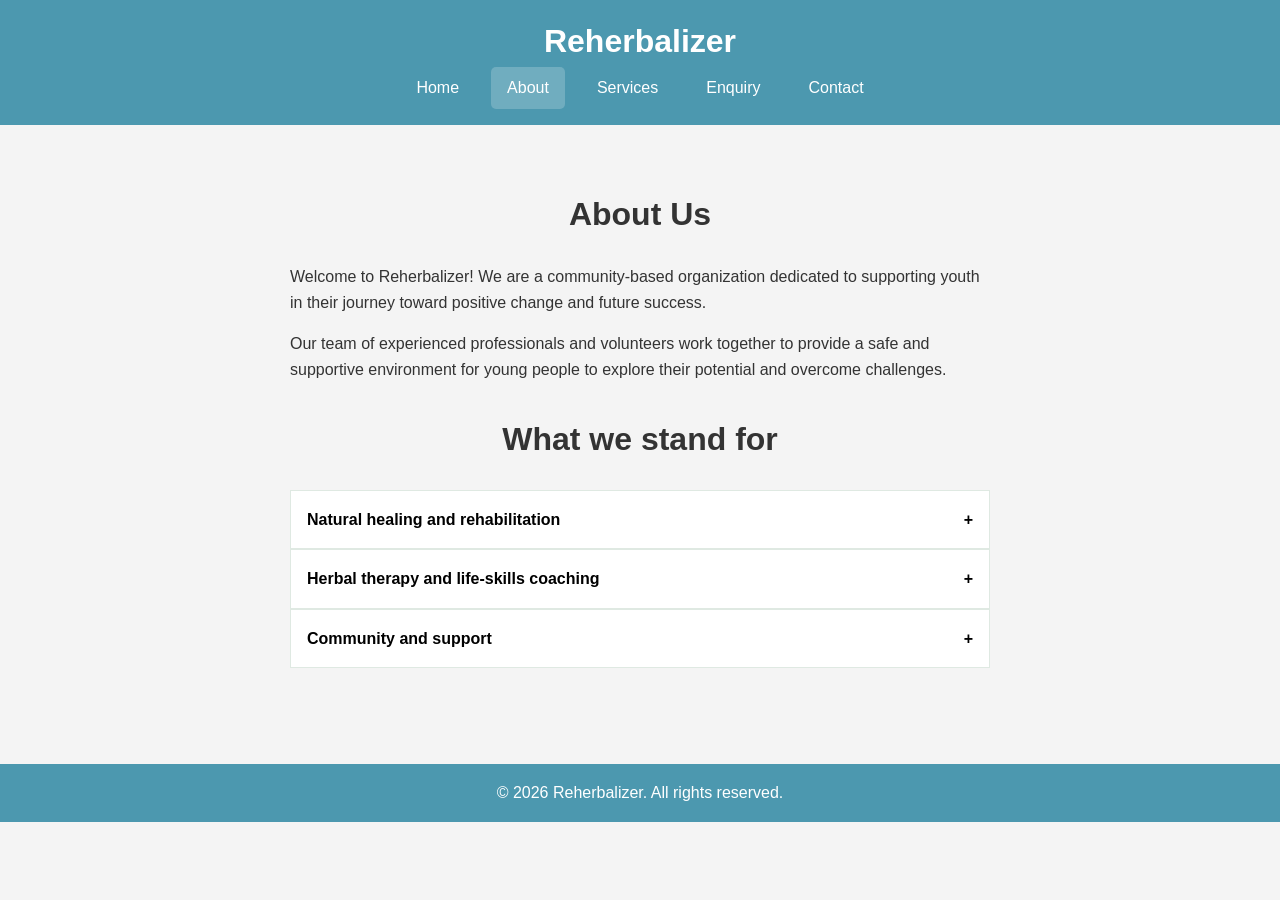
<file: pages/about.html>
<!DOCTYPE html>
<html lang="en">
<head>
  <meta charset="UTF-8">
  <meta name="viewport" content="width=device-width, initial-scale=1.0">
  <title>About | Reherbalizer</title>
  <meta name="description" content="Learn about Reherbalizer, a community organisation helping township youth overcome drug abuse with herbal wellness and peer support.">
  <meta name="keywords" content="youth rehabilitation, herbal remedies, drug abuse support, township youth, community support, South Africa">
  <meta name="referrer" content="strict-origin-when-cross-origin">
  <link rel="canonical" href="https://thelisper.github.io/Reherbilizer/pages/about.html">
  <meta property="og:title" content="About | Reherbalizer">
  <meta property="og:description" content="Learn about Reherbalizer, a community organisation helping township youth overcome drug abuse with herbal wellness and peer support.">
  <meta property="og:type" content="website">
  <meta property="og:url" content="https://thelisper.github.io/Reherbilizer/pages/about.html">
  <link rel="stylesheet" href="../styles.css">
  <script>document.documentElement.classList.add("js");</script>
</head>
<body>
  <a class="skip-link" href="#main">Skip to content</a>
  <header>
    <h1>Reherbalizer</h1>
    <nav aria-label="Main">
      <ul>
        <li><a href="../index.html">Home</a></li>
        <li><a href="about.html" aria-current="page">About</a></li>
        <li><a href="services.html">Services</a></li>
        <li><a href="enquiry.html">Enquiry</a></li>
        <li><a href="contact.html">Contact</a></li>
      </ul>
    </nav>
  </header>

  <main id="main">
    <section class="about reveal">
      <h2>About Us</h2>
      <p>Welcome to Reherbalizer! We are a community-based organization dedicated to supporting youth in their journey toward positive change and future success.</p>
      <p>Our team of experienced professionals and volunteers work together to provide a safe and supportive environment for young people to explore their potential and overcome challenges.</p>
    </section>

    <section>
      <h2>What we stand for</h2>
      <div class="accordion">
        <button type="button" aria-expanded="false" aria-controls="p1" id="b1">Natural healing and rehabilitation</button>
        <div class="panel" id="p1" role="region" aria-labelledby="b1"><p>We empower youth through natural healing, using herbal remedies safely alongside professional advice.</p></div>
        <button type="button" aria-expanded="false" aria-controls="p2" id="b2">Herbal therapy and life-skills coaching</button>
        <div class="panel" id="p2" role="region" aria-labelledby="b2"><p>Young people get access to herbal therapy and coaching that rebuilds routines, goals and confidence.</p></div>
        <button type="button" aria-expanded="false" aria-controls="p3" id="b3">Community and support</button>
        <div class="panel" id="p3" role="region" aria-labelledby="b3"><p>Recovery works best with neighbours, families and peers taking part, so we build that sense of community.</p></div>
      </div>
    </section>
  </main>

  <footer>
    <p>&copy; 2026 Reherbalizer. All rights reserved.</p>
  </footer>
  <script src="../script.js" defer></script>
</body>
</html>
</file>
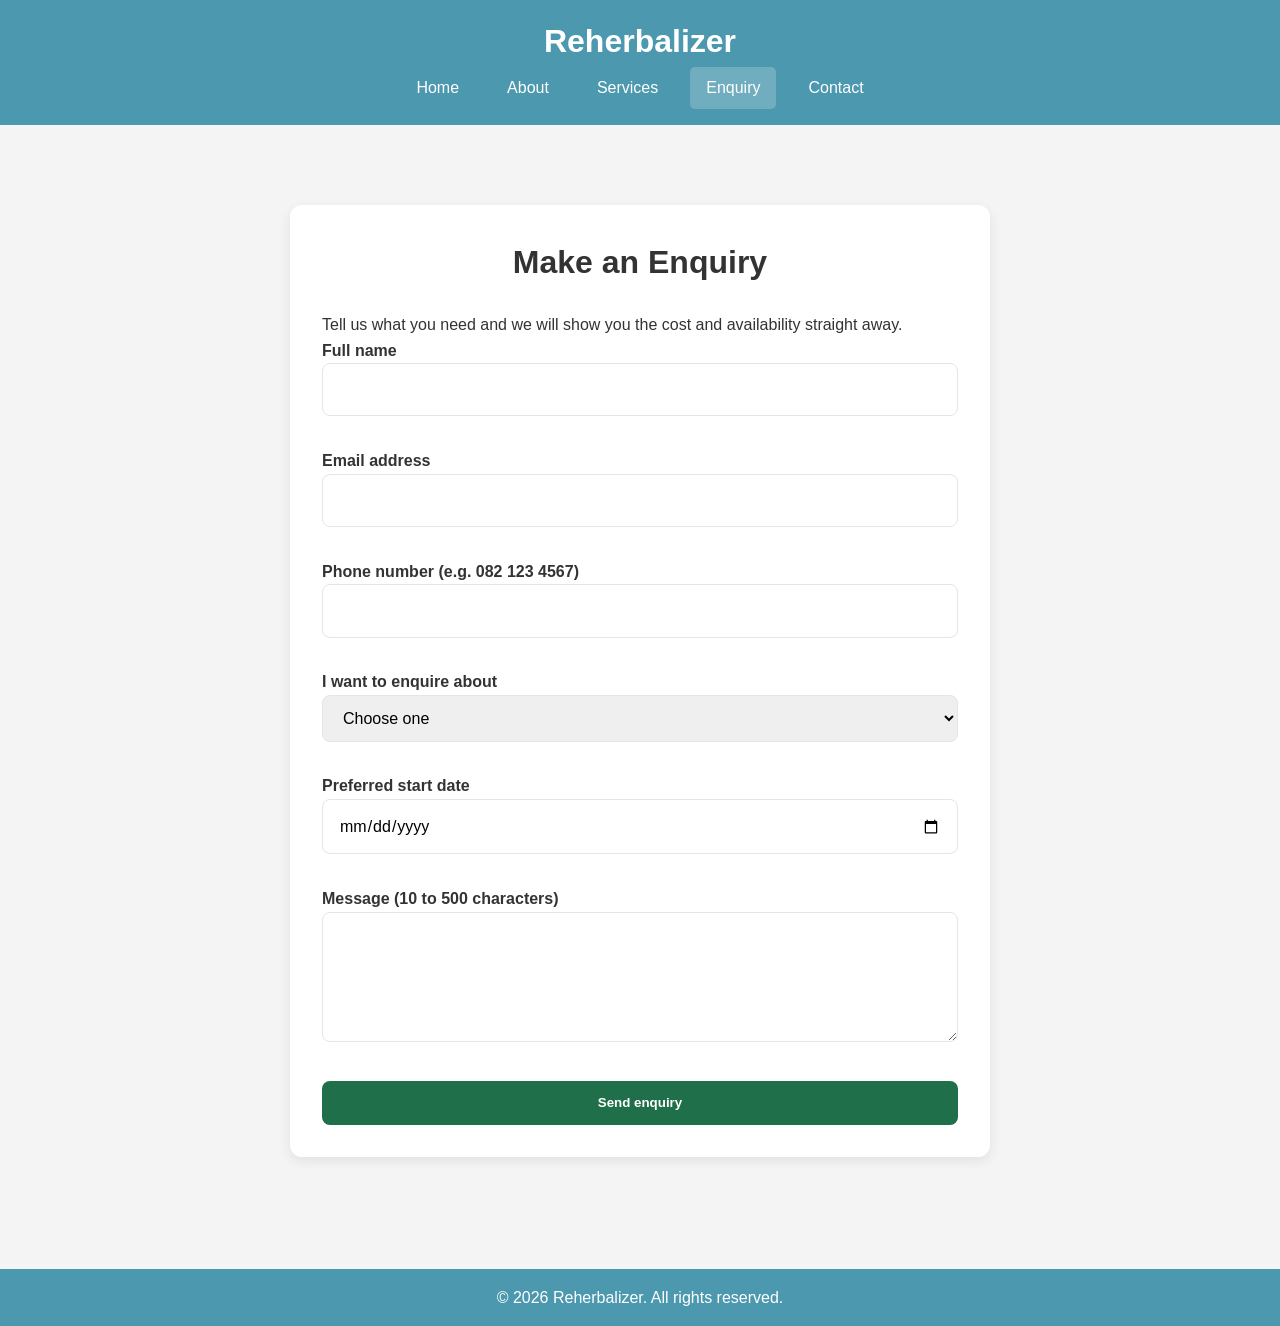
<file: pages/enquiry.html>
<!DOCTYPE html>
<html lang="en">
<head>
  <meta charset="UTF-8">
  <meta name="viewport" content="width=device-width, initial-scale=1.0">
  <title>Enquiry | Reherbalizer</title>
  <meta name="description" content="Enquire about Reherbalizer's services, or about volunteering or sponsoring. Get cost and availability details straight away.">
  <meta name="keywords" content="youth rehabilitation, herbal remedies, drug abuse support, township youth, community support, South Africa, volunteer, sponsor">
  <meta name="referrer" content="strict-origin-when-cross-origin">
  <link rel="canonical" href="https://thelisper.github.io/Reherbilizer/pages/enquiry.html">
  <meta property="og:title" content="Enquiry | Reherbalizer">
  <meta property="og:description" content="Enquire about Reherbalizer's services, or about volunteering or sponsoring. Get cost and availability details straight away.">
  <meta property="og:type" content="website">
  <meta property="og:url" content="https://thelisper.github.io/Reherbilizer/pages/enquiry.html">
  <link rel="stylesheet" href="../styles.css">
  <script>document.documentElement.classList.add("js");</script>
</head>
<body>
  <a class="skip-link" href="#main">Skip to content</a>
  <header>
    <h1>Reherbalizer</h1>
    <nav aria-label="Main">
      <ul>
        <li><a href="../index.html">Home</a></li>
        <li><a href="about.html">About</a></li>
        <li><a href="services.html">Services</a></li>
        <li><a href="enquiry.html" aria-current="page">Enquiry</a></li>
        <li><a href="contact.html">Contact</a></li>
      </ul>
    </nav>
  </header>

  <main id="main">
    <section class="enquiry">
      <h2>Make an Enquiry</h2>
      <p>Tell us what you need and we will show you the cost and availability straight away.</p>
      <form id="enquiry-form" action="https://formsubmit.co/you@example.com" method="post" novalidate>
        <div><label for="name">Full name</label>
        <input type="text" id="name" name="name" required minlength="2" maxlength="60" autocomplete="name"><span class="error" id="name-error" role="alert"></span></div>
        <div><label for="email">Email address</label>
        <input type="email" id="email" name="email" required autocomplete="email"><span class="error" id="email-error" role="alert"></span></div>
        <div><label for="phone">Phone number (e.g. 082 123 4567)</label>
        <input type="tel" id="phone" name="phone" required pattern="(\+27|0)[6-8][0-9]{8}" autocomplete="tel"><span class="error" id="phone-error" role="alert"></span></div>
        <div><label for="type">I want to enquire about</label>
        <select id="type" name="type" required><option value="">Choose one</option><option value="service">A service</option><option value="volunteer">Volunteering</option><option value="sponsor">Sponsoring</option></select><span class="error" id="type-error" role="alert"></span></div>
        <div id="service-wrap" hidden><label for="service">Which service?</label>
        <select id="service" name="service"><option value="">Choose a service</option></select><span class="error" id="service-error" role="alert"></span></div>
        <div><label for="date">Preferred start date</label>
        <input type="date" id="date" name="date" required><span class="error" id="date-error" role="alert"></span></div>
        <div><label for="message">Message (10 to 500 characters)</label>
        <textarea id="message" name="message" rows="4" required minlength="10" maxlength="500"></textarea><span class="error" id="message-error" role="alert"></span></div>
        <button type="submit">Send enquiry</button>
      </form>
      <div id="response" class="status ok" tabindex="-1" hidden></div>
    </section>
  </main>

  <footer>
    <p>&copy; 2026 Reherbalizer. All rights reserved.</p>
  </footer>
  <script src="../script.js" defer></script>
</body>
</html>
</file>
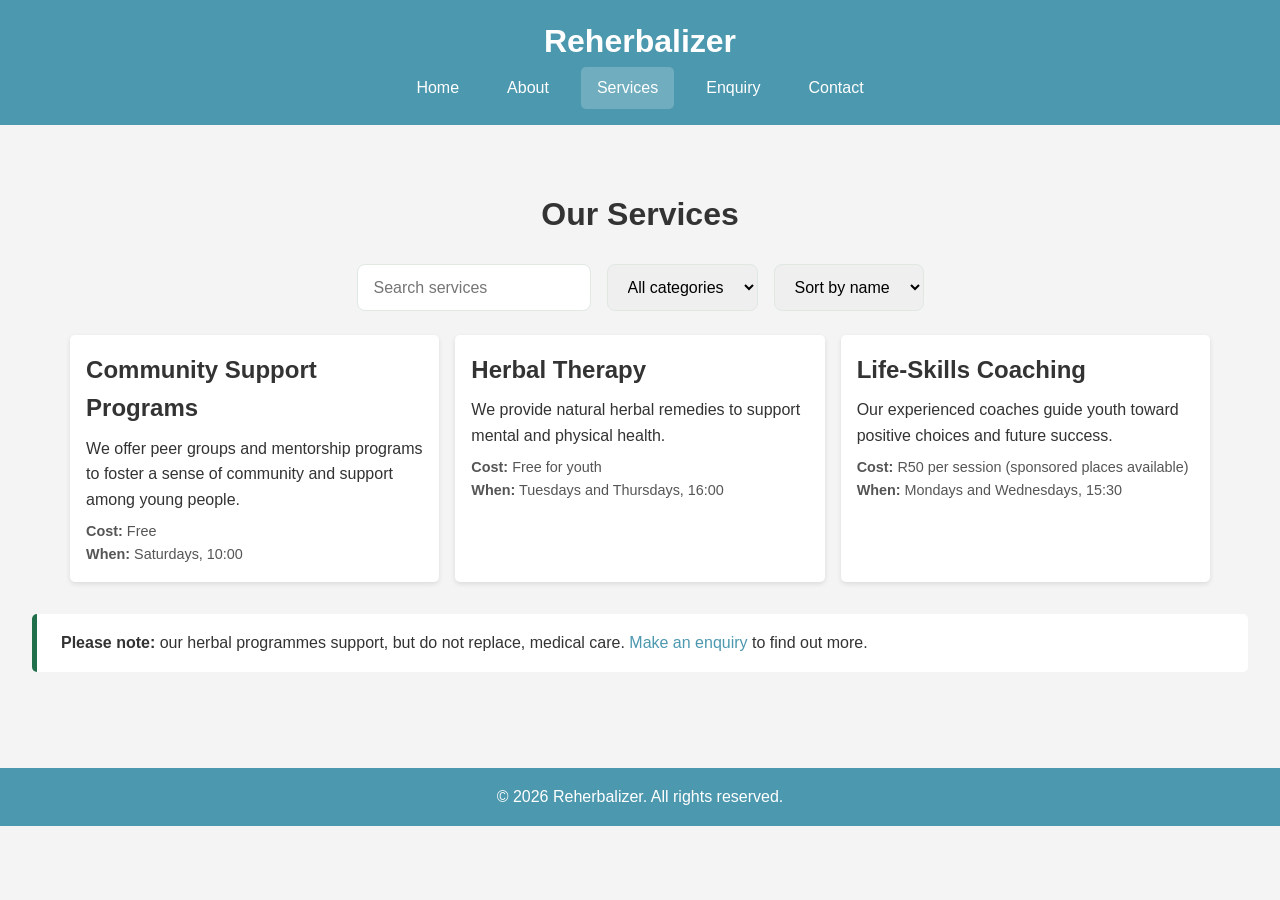
<file: pages/Services.html>
<!DOCTYPE html>
<html lang="en">
<head>
  <meta charset="UTF-8">
  <meta name="viewport" content="width=device-width, initial-scale=1.0">
  <title>Services | Reherbalizer</title>
  <meta name="description" content="Explore Reherbalizer's herbal therapy, life-skills coaching and community support programmes for township youth. Search and filter by category.">
  <meta name="keywords" content="youth rehabilitation, herbal remedies, drug abuse support, township youth, community support, South Africa, herbal therapy, life-skills coaching">
  <meta name="referrer" content="strict-origin-when-cross-origin">
  <link rel="canonical" href="https://thelisper.github.io/Reherbilizer/pages/services.html">
  <meta property="og:title" content="Services | Reherbalizer">
  <meta property="og:description" content="Explore Reherbalizer's herbal therapy, life-skills coaching and community support programmes for township youth. Search and filter by category.">
  <meta property="og:type" content="website">
  <meta property="og:url" content="https://thelisper.github.io/Reherbilizer/pages/services.html">
  <link rel="stylesheet" href="../styles.css">
  <script>document.documentElement.classList.add("js");</script>
</head>
<body>
  <a class="skip-link" href="#main">Skip to content</a>
  <header>
    <h1>Reherbalizer</h1>
    <nav aria-label="Main">
      <ul>
        <li><a href="../index.html">Home</a></li>
        <li><a href="about.html">About</a></li>
        <li><a href="services.html" aria-current="page">Services</a></li>
        <li><a href="enquiry.html">Enquiry</a></li>
        <li><a href="contact.html">Contact</a></li>
      </ul>
    </nav>
  </header>

  <main id="main">
    <section class="services">
      <h2>Our Services</h2>
      <div class="toolbar">
        <input type="search" id="search" placeholder="Search services" aria-label="Search services">
        <select id="category" aria-label="Filter by category"><option value="all">All categories</option></select>
        <select id="sort" aria-label="Sort services"><option value="name">Sort by name</option><option value="cost">Sort by cost</option></select>
      </div>
      <div class="cards" id="service-list" aria-live="polite"></div>
      <p class="empty" id="no-results" hidden>No services match your search. Try a different word or category.</p>
    </section>
    <section class="notice"><p><strong>Please note:</strong> our herbal programmes support, but do not replace, medical care. <a href="enquiry.html">Make an enquiry</a> to find out more.</p></section>
  </main>

  <footer>
    <p>&copy; 2026 Reherbalizer. All rights reserved.</p>
  </footer>
  <script src="../script.js" defer></script>
</body>
</html>
</file>
<file: styles.css>
/* Base reset */
* {
    margin: 0;
    padding: 0;
    box-sizing: border-box;
}

:root {
    --primary-color: #4c98af;
    --secondary-color: #f4f4f4;
    --text-color: #333;
    --font-family: 'Arial', sans-serif;
}

body {
    font-family: var(--font-family);
    color: var(--text-color);
    background-color: var(--secondary-color);
    line-height: 1.6;
}

a {
    color: var(--primary-color);
    text-decoration: none;
}

img {
    max-width: 100%;
    height: auto;
    display: block;
}

header {
    background: var(--primary-color);
    color: #fff;
    padding: 1rem 0;
    text-align: center;
}

header h1 {
    margin: 0;
    font-size: 2rem;
}

nav ul {
    list-style: none;
    display: flex;
    justify-content: center;
    gap: 1rem;
}

nav li {
    position: relative;
}

nav > ul > li {
    display: inline-block;
}

nav a {
    color: #fff;
    padding: 0.5rem 1rem;
    display: block;
    transition: color 0.3s ease;
}

nav a:hover,
nav a[aria-current="page"] {
    background: rgba(255,255,255,0.2);
    border-radius: 5px;
}

/*dropdown*/
nav li ul {
    position: absolute;
    top: 100%;
    left: 0;
    background: var(--primary-color);
    display: none;
    flex-direction: column;
}

nav li:hover ul {
    display: flex;
}

nav ul ul li {
    padding: 0.5rem 1rem;
}

nav ul ul a {
    display: block; 
    color: var(--text-color);
    font-weight: 500;
}

nav ul ul a:hover {
    color: var(--primary-color);
    background: #fff;
}

/* Main content */
main {
    padding: 2rem;
}       

.hero {
    text-align: center;
    padding: 4rem 2rem;
    background: var(--primary-color);
    color: #fff;
}

.hero h2 {
    font-size: 2.5rem;
    margin-bottom: 1rem;
}

.hero p {
    font-size: 1.2rem;
    margin-bottom: 2rem;
}   

.btn {
    display: inline-block;
    padding: 0.75rem 1.5rem;
    background: #fff;
    color: var(--primary-color);
    border-radius: 5px;
    transition: background 0.3s ease, color 0.3s ease;
}

.btn:hover {
    background: var(--primary-color);
    color: #fff;
    transform: translateY(-2px);
}   

/* Cards section */
section {
    margin: 2rem 0;
}

section h2 {
    text-align: center;
    margin-bottom: 1.5rem;
    font-size: 2rem;
}

.cards {
    display: flex;
    flex-wrap: wrap;
    gap: 1rem;
    justify-content: center;
}

.card {
    background: #fff;
    border-radius: 5px;
    box-shadow: 0 2px 5px rgba(0,0,0,0.1);
    padding: 1rem;
    flex: 1 1 calc(33% - 2rem);
    max-width: calc(33% - 2rem);
    transition: transform 0.3s ease, box-shadow 0.3s ease;
}

.card:hover {
    transform: translateY(-5px);
    box-shadow: 0 4px 10px rgba(0,0,0,0.2);
}

.card h3 {
    margin-bottom: 0.5rem;
    font-size: 1.5rem;
}

.card p {
    font-size: 1rem;
    color: var(--text-color);
}

/* Footer */
footer {
    background: var(--primary-color);
    color: #fff;
    text-align: center;
    padding: 1rem 0;
    margin-top: 2rem;
}

/* Responsive Design */
@media (max-width: 768px) {
    header {
        flex-direction: column;
        gap: 1rem;
        text-align: center;
}
 

nav ul {
        flex-wrap: wrap;
        justify-content: center;
    }

    .hero {
        padding: 2rem 1rem;
    }
}

/* contact form */
.contact {
  max-width: 700px;
  margin: 3rem auto;
  padding: 2rem;
  background: #fff;
  border-radius: 12px;
  box-shadow: 0 4px 12px rgba(0, 0, 0, 0.08);
}

.contact h2 {
  text-align: center;
  color: #1f6f4a;
  margin-bottom: 1rem;
}

.contact p {
  text-align: center;
  margin-bottom: 1.5rem;
  color: #555;
}

.contact form {
  display: flex;
  flex-direction: column;
  gap: 1rem;
}

.contact label {
  font-weight: 600;
  color: #333;
}

.contact input,
.contact textarea {
  width: 100%;
  padding: 0.8rem 1rem;
  border: 1px solid #dfe9e2;
  border-radius: 8px;
  font: inherit;
}

.contact textarea {
  resize: vertical;
  min-height: 140px;
}

.contact button {
  background: #1f6f4a;
  color: #fff;
  border: none;
  border-radius: 8px;
  padding: 0.9rem 1.2rem;
  font-weight: 700;
  cursor: pointer;
  transition: background 0.2s ease;
}

.contact button:hover {
  background: #124b33;
}

/* ===== Part 3 additions ===== */
:focus-visible { outline: 3px solid #1f6f4a; outline-offset: 2px; }
.skip-link { position: absolute; left: -999px; background: #fff; padding: .5rem 1rem; }
.skip-link:focus { left: 1rem; top: 1rem; z-index: 100; }
.hero-image { max-width: 900px; margin: 2rem auto; border-radius: 8px; }
.notice { background: #fff; border-left: 5px solid #1f6f4a; padding: 1rem 1.5rem; border-radius: 5px; }
section ul { max-width: 700px; margin: 0 auto; padding-left: 1.5rem; }
.about p { max-width: 700px; margin: 0 auto 1rem; }

/* reveal animation */
.js .reveal { opacity: 0; transform: translateY(16px); transition: opacity .6s ease, transform .6s ease; }
.js .reveal.visible { opacity: 1; transform: none; }

/* accordion */
.accordion { max-width: 700px; margin: 0 auto; }
.accordion button { width: 100%; text-align: left; background: #fff; border: 1px solid #dfe9e2; padding: 1rem; font: inherit; font-weight: 700; cursor: pointer; display: flex; justify-content: space-between; }
.accordion button::after { content: "+"; }
.accordion button[aria-expanded="true"]::after { content: "\2212"; }
.accordion .panel { max-height: 0; overflow: hidden; background: #fff; padding: 0 1rem; transition: max-height .4s ease, padding .4s ease; }
.accordion .panel.open { max-height: 300px; padding: 1rem; }

/* gallery + lightbox */
.gallery { display: grid; grid-template-columns: repeat(auto-fit, minmax(220px, 1fr)); gap: 1rem; }
.gallery button { border: 0; padding: 0; background: none; cursor: zoom-in; }
.gallery img { border-radius: 8px; width: 100%; aspect-ratio: 4/3; object-fit: cover; transition: transform .3s ease; }
.gallery img:hover { transform: scale(1.03); }
.lightbox { position: fixed; inset: 0; background: rgba(0,0,0,.85); display: none; align-items: center; justify-content: center; flex-direction: column; z-index: 200; padding: 1rem; color: #fff; }
.lightbox.open { display: flex; }
.lightbox img { max-height: 80vh; border-radius: 8px; }
.lightbox button { position: absolute; top: 1rem; right: 1rem; font-size: 2rem; background: none; border: 0; color: #fff; cursor: pointer; }

/* services toolbar */
.toolbar { display: flex; flex-wrap: wrap; gap: 1rem; justify-content: center; margin-bottom: 1.5rem; }
.toolbar input, .toolbar select { padding: .6rem 1rem; border: 1px solid #dfe9e2; border-radius: 8px; font: inherit; }
.empty { text-align: center; }
.card .meta { font-size: .9rem; color: #555; margin-top: .5rem; }

/* forms (contact + enquiry) */
.enquiry { max-width: 700px; margin: 3rem auto; padding: 2rem; background: #fff; border-radius: 12px; box-shadow: 0 4px 12px rgba(0,0,0,.08); }
.enquiry form { display: flex; flex-direction: column; gap: 1rem; }
.enquiry label, .contact label { font-weight: 600; }
.enquiry input, .enquiry textarea, .enquiry select, .contact select { width: 100%; padding: .8rem 1rem; border: 1px solid #dfe9e2; border-radius: 8px; font: inherit; }
.enquiry button, .btn-green { background: #1f6f4a; color: #fff; border: 0; border-radius: 8px; padding: .9rem 1.2rem; font-weight: 700; cursor: pointer; }
.contact select { margin-bottom: 0; }
[aria-invalid="true"] { border-color: #b00020 !important; }
.error { color: #b00020; font-size: .9rem; min-height: 1.1em; display: block; }
.status { padding: 1rem; border-radius: 8px; margin-top: 1rem; }
.status.ok { background: #e6f4ec; color: #124b33; }
.status.fail { background: #fdecea; color: #7a1010; }
#map { height: 320px; border-radius: 12px; margin-top: 2rem; }

@media (max-width: 768px) {
    .card { flex: 1 1 100%; max-width: 100%; }
    main { padding: 1rem; }
}
@media (prefers-reduced-motion: reduce) {
    * { transition: none !important; animation: none !important; }
    .js .reveal { opacity: 1; transform: none; }
}
</file>
